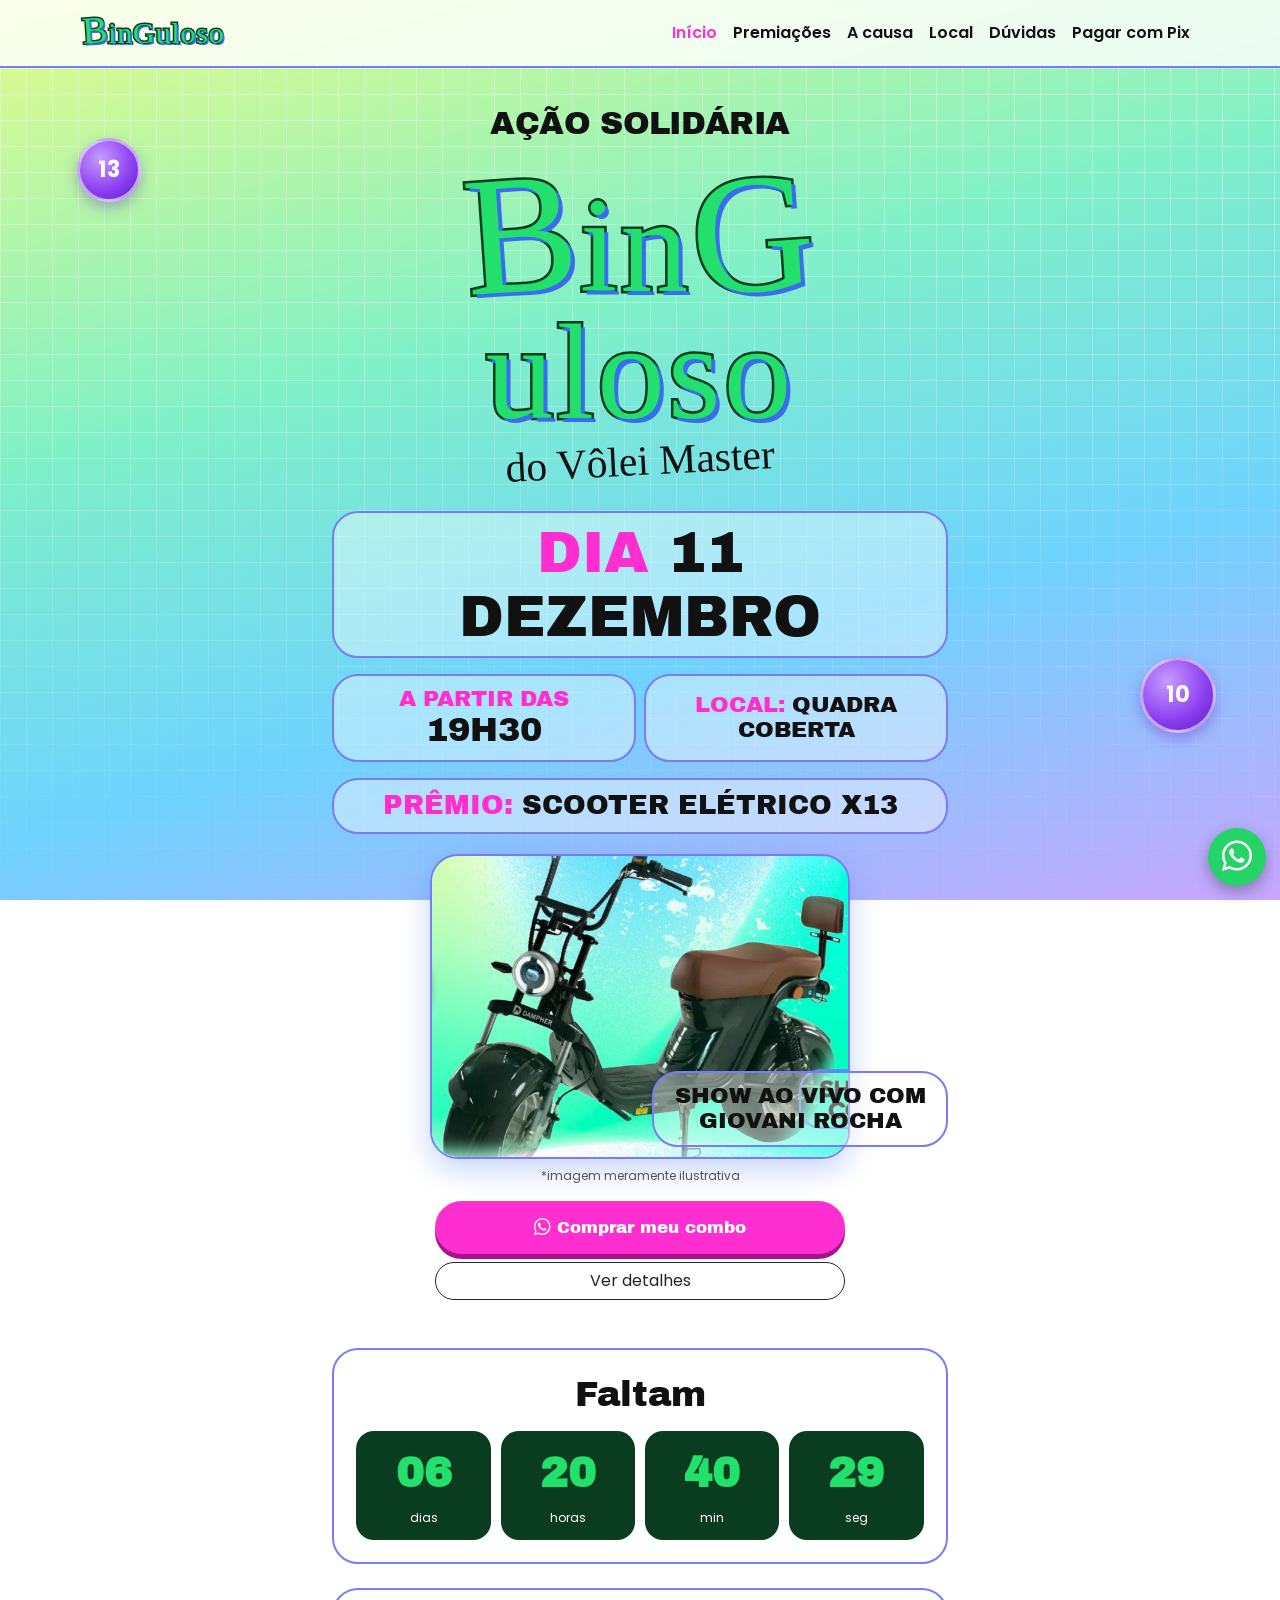
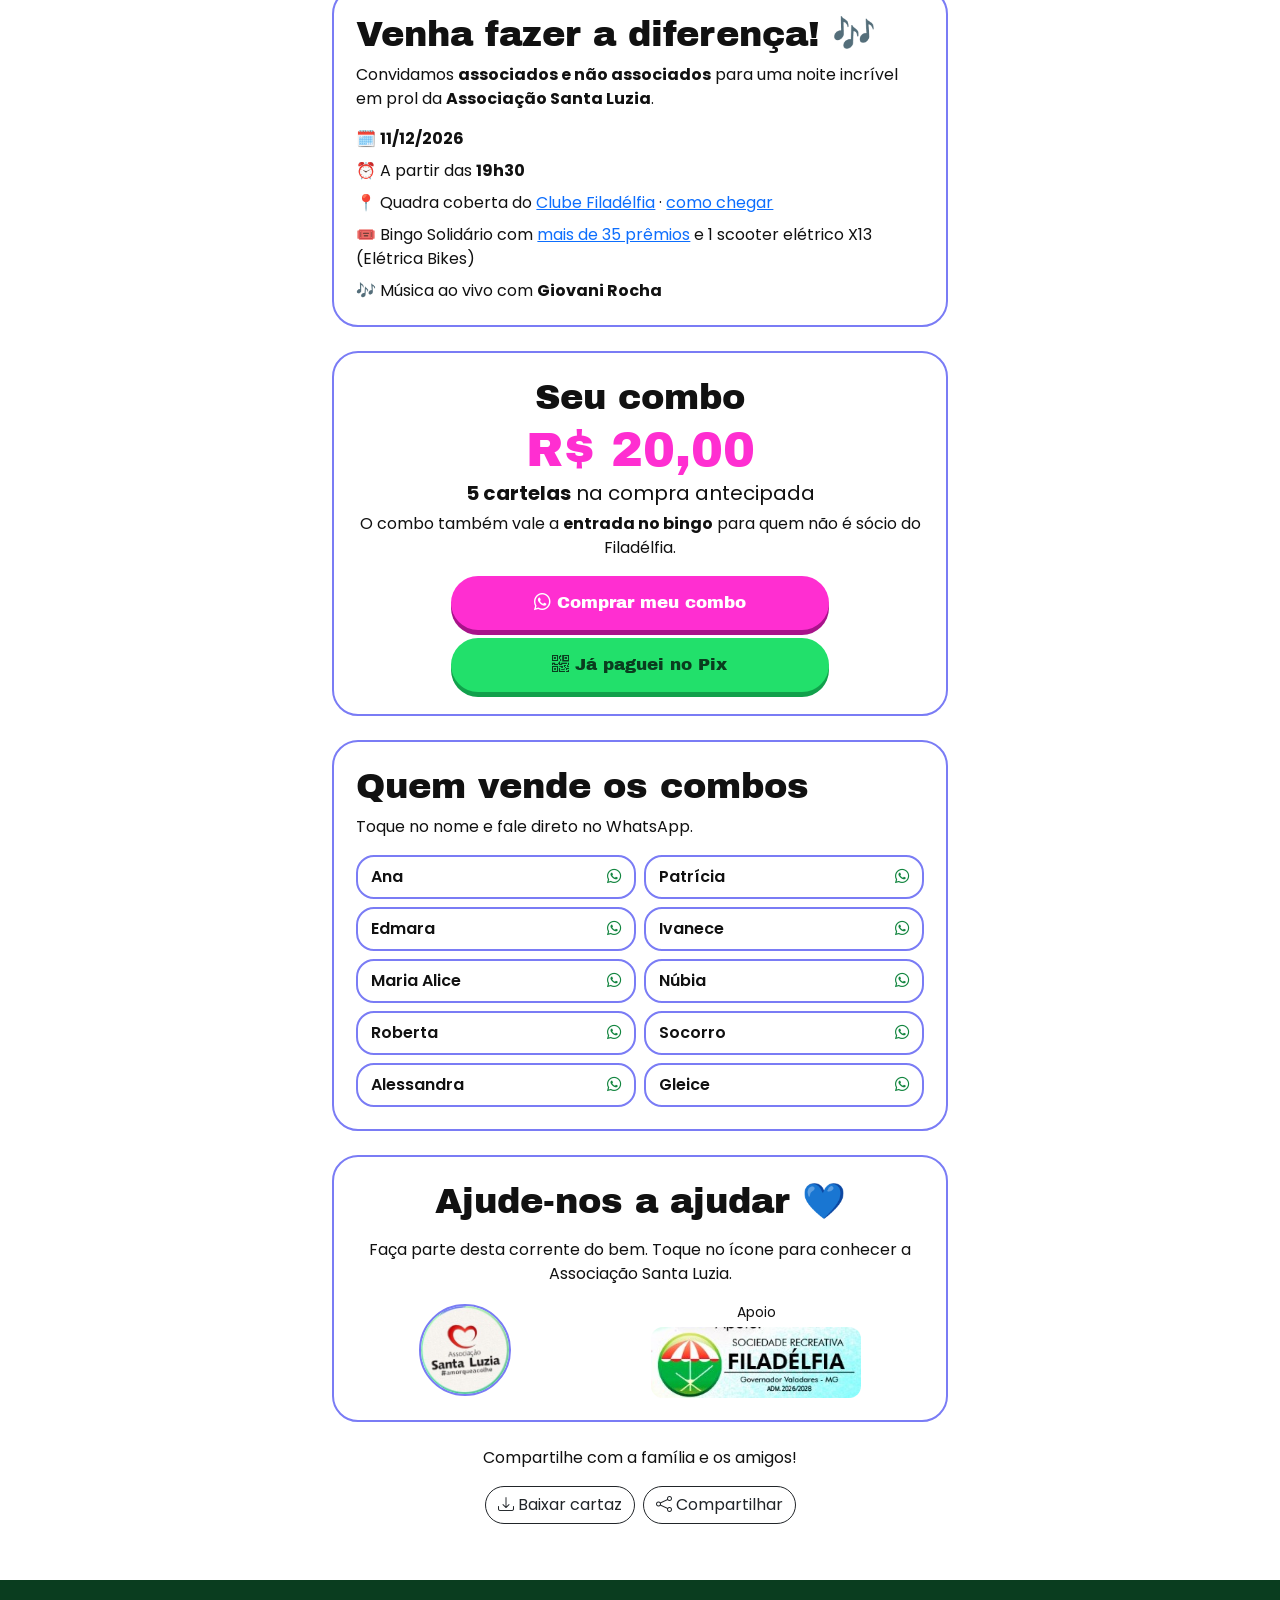
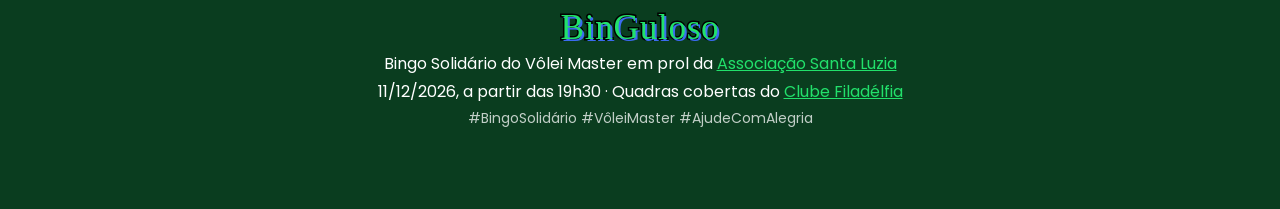
<file: index.html>
<!DOCTYPE html>
<html lang="pt-BR"><head><meta charset="utf-8"><meta name="viewport" content="width=device-width, initial-scale=1">
<title>BinGuloso do Vôlei Master – Bingo Solidário 11/12/2026</title><meta name="description" content="Bingo solidário do Vôlei Master em prol da Associação Santa Luzia. 11 de dezembro, 19h30, Clube Filadélfia, Governador Valadares.">
<meta property="og:title" content="BinGuloso do Vôlei Master – 11/12/2026"><meta property="og:description" content="Bingo solidário em prol da Associação Santa Luzia. Combo de 5 cartelas por R$ 20."><meta property="og:image" content="img/cartaz.jpg">
<meta name="theme-color" content="#22e06b">
<link rel="preconnect" href="https://fonts.googleapis.com"><link rel="preconnect" href="https://fonts.gstatic.com" crossorigin>
<link href="https://fonts.googleapis.com/css2?family=Archivo+Black&family=Chewy&family=Poppins:wght@400;500;600&display=swap" rel="stylesheet">
<link href="https://cdn.jsdelivr.net/npm/bootstrap@5.3.3/dist/css/bootstrap.min.css" rel="stylesheet">
<link href="https://cdn.jsdelivr.net/npm/bootstrap-icons@1.11.3/font/bootstrap-icons.min.css" rel="stylesheet">
<link href="css/style.css" rel="stylesheet"></head>
<body data-page="index"><div id="nav"></div>
<main>
<section class="hero">
<span class="bola" style="left:6%;top:70px" aria-hidden="true">13</span><span class="bola" style="right:5%;top:46%;width:76px;height:76px" aria-hidden="true">10</span>
<div class="container">
<div class="acao">AÇÃO SOLIDÁRIA</div>
<h1 class="marca"><span class="g">B</span>in<span class="g">G</span>uloso</h1>
<p class="vm">do Vôlei Master</p>
<div class="pill grande mb-3"><span class="r">Dia</span> 11 Dezembro</div>
<div class="row g-2 mb-3">
<div class="col-6"><div class="pill peq h-100 d-flex flex-column justify-content-center"><span class="r">A partir das</span><span style="font-size:1.5em">19h30</span></div></div>
<div class="col-6"><div class="pill peq h-100 d-flex flex-column justify-content-center"><span><span class="r">Local:</span> Quadra coberta</span></div></div></div>
<div class="pill mb-3"><span class="r">Prêmio:</span> Scooter elétrico X13</div>
<div class="scooter-box"><img src="img/scooter.jpg" alt="Scooter elétrico X13, prêmio principal do bingo" width="420" height="305">
<div class="pill peq show">Show ao vivo com Giovani Rocha</div></div>
<p class="ilustra mt-2">*imagem meramente ilustrativa</p>
<div class="d-grid gap-2 mt-3 col-sm-8 mx-auto"><a class="btn btn-bingo js-comprar" href="#" target="_blank" rel="noopener"><i class="bi bi-whatsapp"></i> Comprar meu combo</a><a class="btn btn-outline-dark rounded-pill" href="#convite">Ver detalhes</a></div>
</div></section>

<section class="container" style="max-width:640px">
<div class="card-b mb-4 text-center"><h2 class="mb-3">Faltam</h2>
<div class="contagem" id="contagem" role="timer" aria-live="off"><div><b>00</b><small>dias</small></div><div><b>00</b><small>horas</small></div><div><b>00</b><small>min</small></div><div><b>00</b><small>seg</small></div></div>
<p id="cd-fim" class="d-none fs-4 mb-0">🎉 Hoje é o grande dia! Boa sorte!</p></div>

<div class="card-b mb-4" id="convite"><h2>Venha fazer a diferença! 🎶</h2>
<p>Convidamos <strong>associados e não associados</strong> para uma noite incrível em prol da <strong>Associação Santa Luzia</strong>.</p>
<ul class="list-unstyled mb-0">
<li class="mb-2">🗓️ <strong>11/12/2026</strong></li><li class="mb-2">⏰ A partir das <strong>19h30</strong></li>
<li class="mb-2">📍 Quadra coberta do <a href="https://clubefiladelfia.com.br/" target="_blank" rel="noopener">Clube Filadélfia</a> · <a href="local.html">como chegar</a></li>
<li class="mb-2">🎟️ Bingo Solidário com <a href="premios.html">mais de 35 prêmios</a> e 1 scooter elétrico X13 (Elétrica Bikes)</li>
<li>🎶 Música ao vivo com <strong>Giovani Rocha</strong></li></ul></div>

<div class="card-b mb-4 text-center"><h2>Seu combo</h2>
<p class="preco mb-1">R$ 20,00</p><p class="fs-5 mb-1"><strong>5 cartelas</strong> na compra antecipada</p>
<p>O combo também vale a <strong>entrada no bingo</strong> para quem não é sócio do Filadélfia.</p>
<div class="d-grid gap-2 col-sm-8 mx-auto"><a class="btn btn-bingo js-comprar" href="#" target="_blank" rel="noopener"><i class="bi bi-whatsapp"></i> Comprar meu combo</a><a class="btn btn-bingo btn-verde" href="pix.html"><i class="bi bi-qr-code"></i> Já paguei no Pix</a></div></div>

<div class="card-b mb-4"><h2>Quem vende os combos</h2><p>Toque no nome e fale direto no WhatsApp.</p><div class="row g-2" id="vendedores"></div></div>

<div class="card-b mb-4 text-center"><h2 class="mb-3">Ajude-nos a ajudar 💙</h2>
<p>Faça parte desta corrente do bem. Toque no ícone para conhecer a Associação Santa Luzia.</p>
<div class="d-flex justify-content-around align-items-center flex-wrap gap-3">
<a href="https://santaluziavaladares.org/" target="_blank" rel="noopener" aria-label="Site da Associação Santa Luzia"><img class="logo-causa" src="img/santa-luzia.jpg" alt="Associação Santa Luzia, #amorqueacolhe" width="92" height="92"></a>
<div><small class="d-block mb-1">Apoio</small><a href="https://clubefiladelfia.com.br/" target="_blank" rel="noopener"><img src="img/filadelfia.jpg" alt="Sociedade Recreativa Filadélfia" class="img-fluid" style="max-width:210px;border-radius:12px"></a></div></div></div>

<div class="text-center"><p>Compartilhe com a família e os amigos!</p>
<a class="btn btn-outline-dark rounded-pill me-1 mb-2" href="img/cartaz.jpg" download><i class="bi bi-download"></i> Baixar cartaz</a>
<a class="btn btn-outline-dark rounded-pill mb-2" href="https://wa.me/?text=BinGuloso%20do%20V%C3%B4lei%20Master%20-%2011%2F12%20no%20Clube%20Filad%C3%A9lfia%20-%20combo%20de%205%20cartelas%20por%20R%24%2020!" target="_blank" rel="noopener"><i class="bi bi-share"></i> Compartilhar</a></div>
</section></main><div id="rodape"></div>
<script src="https://cdn.jsdelivr.net/npm/bootstrap@5.3.3/dist/js/bootstrap.bundle.min.js"></script>
<script src="js/main.js"></script></body></html>
</file>
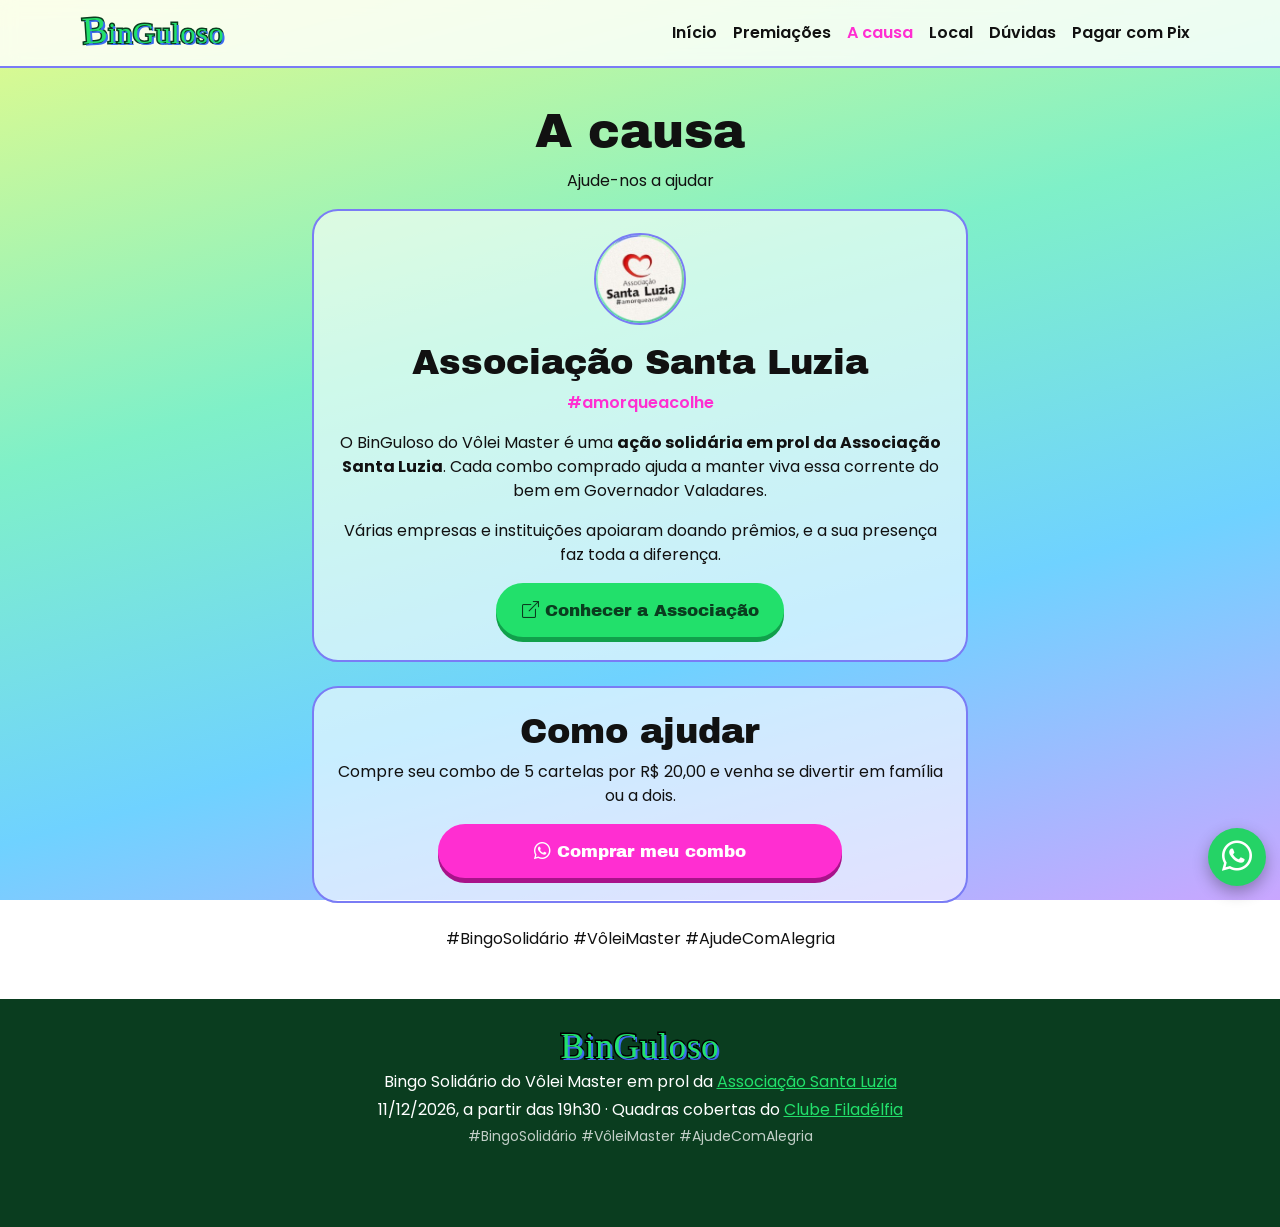
<file: causa.html>
<!DOCTYPE html>
<html lang="pt-BR"><head><meta charset="utf-8"><meta name="viewport" content="width=device-width, initial-scale=1">
<title>A causa – Associação Santa Luzia</title><meta name="description" content="Toda a renda do BinGuloso é em prol da Associação Santa Luzia, Governador Valadares.">
<meta property="og:title" content="BinGuloso do Vôlei Master – 11/12/2026"><meta property="og:description" content="Bingo solidário em prol da Associação Santa Luzia. Combo de 5 cartelas por R$ 20."><meta property="og:image" content="img/cartaz.jpg">
<meta name="theme-color" content="#22e06b">
<link rel="preconnect" href="https://fonts.googleapis.com"><link rel="preconnect" href="https://fonts.gstatic.com" crossorigin>
<link href="https://fonts.googleapis.com/css2?family=Archivo+Black&family=Chewy&family=Poppins:wght@400;500;600&display=swap" rel="stylesheet">
<link href="https://cdn.jsdelivr.net/npm/bootstrap@5.3.3/dist/css/bootstrap.min.css" rel="stylesheet">
<link href="https://cdn.jsdelivr.net/npm/bootstrap-icons@1.11.3/font/bootstrap-icons.min.css" rel="stylesheet">
<link href="css/style.css" rel="stylesheet"></head>
<body data-page="causa"><div id="nav"></div>
<main><section class="titulo"><div class="container"><h1>A causa</h1><p class="mb-0">Ajude-nos a ajudar</p></div></section>
<section class="container" style="max-width:680px"><div class="card-b text-center mb-4">
<a href="https://santaluziavaladares.org/" target="_blank" rel="noopener" aria-label="Site da Associação Santa Luzia"><img class="logo-causa mb-3" src="img/santa-luzia.jpg" alt="Associação Santa Luzia" width="92" height="92"></a>
<h2>Associação Santa Luzia</h2><p class="fw-semibold" style="color:var(--rosa)">#amorqueacolhe</p>
<p>O BinGuloso do Vôlei Master é uma <strong>ação solidária em prol da Associação Santa Luzia</strong>. Cada combo comprado ajuda a manter viva essa corrente do bem em Governador Valadares.</p>
<p>Várias empresas e instituições apoiaram doando prêmios, e a sua presença faz toda a diferença.</p>
<a class="btn btn-bingo btn-verde" href="https://santaluziavaladares.org/" target="_blank" rel="noopener"><i class="bi bi-box-arrow-up-right"></i> Conhecer a Associação</a></div>
<div class="card-b text-center mb-4"><h2>Como ajudar</h2><p>Compre seu combo de 5 cartelas por R$ 20,00 e venha se divertir em família ou a dois.</p>
<div class="d-grid col-sm-8 mx-auto"><a class="btn btn-bingo js-comprar" href="#" target="_blank" rel="noopener"><i class="bi bi-whatsapp"></i> Comprar meu combo</a></div></div>
<p class="text-center">#BingoSolidário #VôleiMaster #AjudeComAlegria</p></section></main><div id="rodape"></div>
<script src="https://cdn.jsdelivr.net/npm/bootstrap@5.3.3/dist/js/bootstrap.bundle.min.js"></script>
<script src="js/main.js"></script></body></html>
</file>
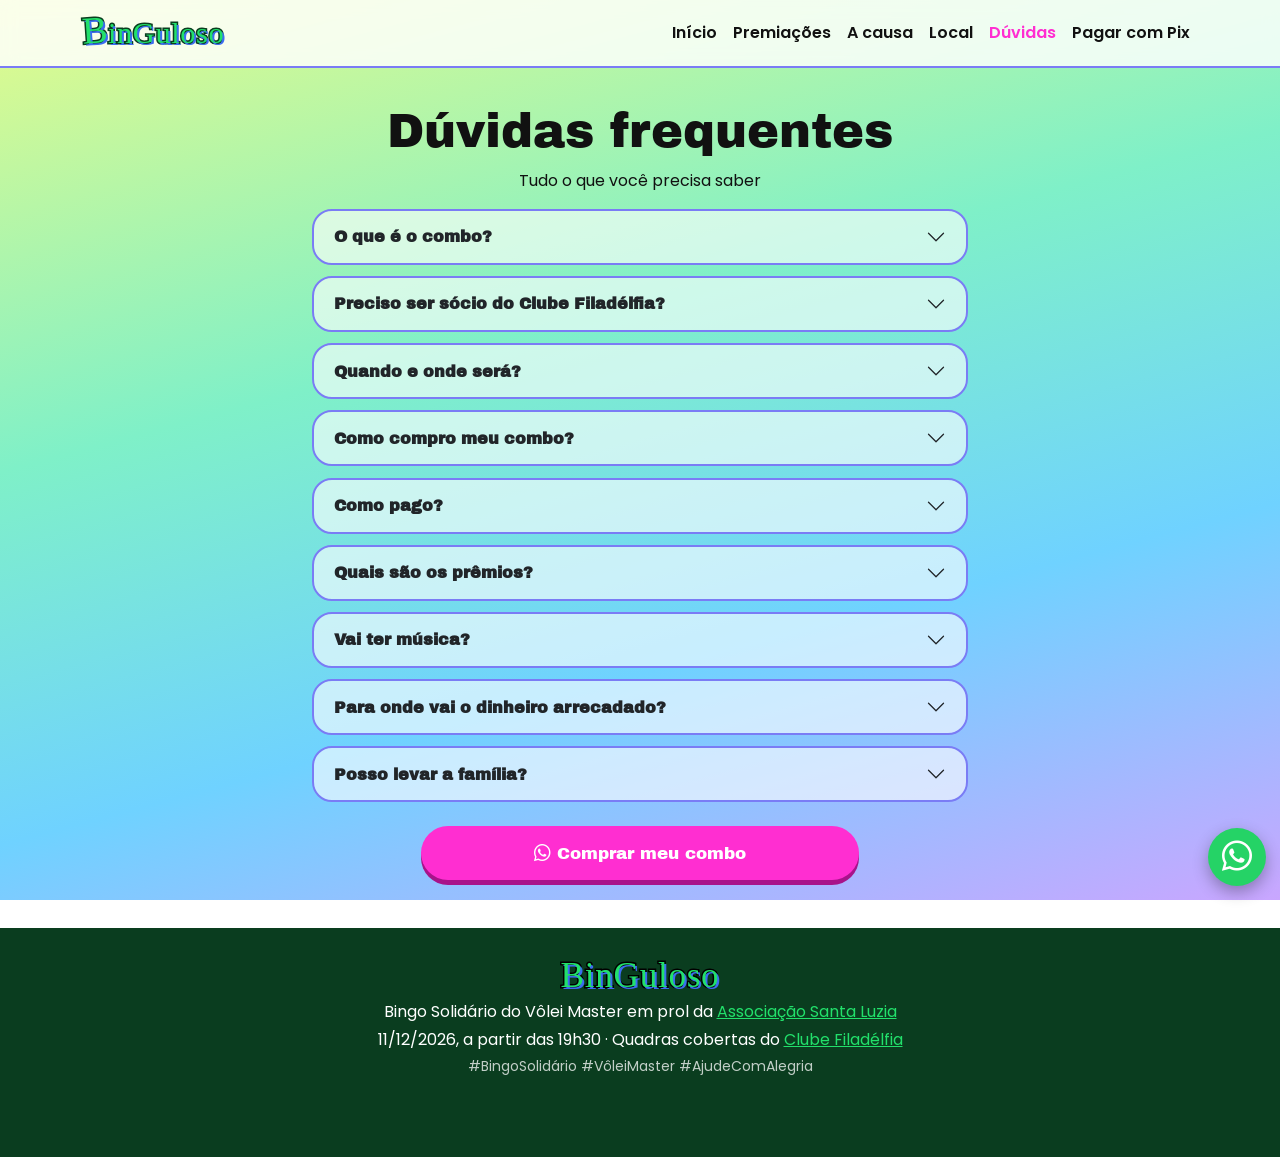
<file: faq.html>
<!DOCTYPE html>
<html lang="pt-BR"><head><meta charset="utf-8"><meta name="viewport" content="width=device-width, initial-scale=1">
<title>Dúvidas frequentes – BinGuloso</title><meta name="description" content="Perguntas e respostas sobre o bingo solidário BinGuloso do Vôlei Master.">
<meta property="og:title" content="BinGuloso do Vôlei Master – 11/12/2026"><meta property="og:description" content="Bingo solidário em prol da Associação Santa Luzia. Combo de 5 cartelas por R$ 20."><meta property="og:image" content="img/cartaz.jpg">
<meta name="theme-color" content="#22e06b">
<link rel="preconnect" href="https://fonts.googleapis.com"><link rel="preconnect" href="https://fonts.gstatic.com" crossorigin>
<link href="https://fonts.googleapis.com/css2?family=Archivo+Black&family=Chewy&family=Poppins:wght@400;500;600&display=swap" rel="stylesheet">
<link href="https://cdn.jsdelivr.net/npm/bootstrap@5.3.3/dist/css/bootstrap.min.css" rel="stylesheet">
<link href="https://cdn.jsdelivr.net/npm/bootstrap-icons@1.11.3/font/bootstrap-icons.min.css" rel="stylesheet">
<link href="css/style.css" rel="stylesheet"></head>
<body data-page="faq"><div id="nav"></div>
<main><section class="titulo"><div class="container"><h1>Dúvidas frequentes</h1><p class="mb-0">Tudo o que você precisa saber</p></div></section><section class="container" style="max-width:680px"><div class="accordion mb-4" id="faq"><div class="accordion-item"><h3 class="accordion-header"><button class="accordion-button collapsed" type="button" data-bs-toggle="collapse" data-bs-target="#q0" aria-expanded="false" aria-controls="q0">O que é o combo?</button></h3><div id="q0" class="accordion-collapse collapse" data-bs-parent="#faq"><div class="accordion-body">Cada combo traz 5 cartelas e custa R$ 20,00 na compra antecipada.</div></div></div><div class="accordion-item"><h3 class="accordion-header"><button class="accordion-button collapsed" type="button" data-bs-toggle="collapse" data-bs-target="#q1" aria-expanded="false" aria-controls="q1">Preciso ser sócio do Clube Filadélfia?</button></h3><div id="q1" class="accordion-collapse collapse" data-bs-parent="#faq"><div class="accordion-body">Não. Associados e não associados são bem-vindos. Para quem não é sócio, o combo vale como entrada no bingo.</div></div></div><div class="accordion-item"><h3 class="accordion-header"><button class="accordion-button collapsed" type="button" data-bs-toggle="collapse" data-bs-target="#q2" aria-expanded="false" aria-controls="q2">Quando e onde será?</button></h3><div id="q2" class="accordion-collapse collapse" data-bs-parent="#faq"><div class="accordion-body">Dia 11/12/2026, a partir das 19h30, na quadra coberta do Clube Filadélfia (Rua Israel Pinheiro, 1315, Governador Valadares).</div></div></div><div class="accordion-item"><h3 class="accordion-header"><button class="accordion-button collapsed" type="button" data-bs-toggle="collapse" data-bs-target="#q3" aria-expanded="false" aria-controls="q3">Como compro meu combo?</button></h3><div id="q3" class="accordion-collapse collapse" data-bs-parent="#faq"><div class="accordion-body">Chame uma das organizadoras pelo WhatsApp. Toque em “Comprar meu combo” em qualquer página.</div></div></div><div class="accordion-item"><h3 class="accordion-header"><button class="accordion-button collapsed" type="button" data-bs-toggle="collapse" data-bs-target="#q4" aria-expanded="false" aria-controls="q4">Como pago?</button></h3><div id="q4" class="accordion-collapse collapse" data-bs-parent="#faq"><div class="accordion-body">Por Pix. Depois, envie o comprovante pela página de confirmação do Pix, que já monta a mensagem para a organizadora.</div></div></div><div class="accordion-item"><h3 class="accordion-header"><button class="accordion-button collapsed" type="button" data-bs-toggle="collapse" data-bs-target="#q5" aria-expanded="false" aria-controls="q5">Quais são os prêmios?</button></h3><div id="q5" class="accordion-collapse collapse" data-bs-parent="#faq"><div class="accordion-body">O prêmio principal é um scooter elétrico X13 (Elétrica Bikes), além de mais de 35 prêmios. Veja a página de premiações.</div></div></div><div class="accordion-item"><h3 class="accordion-header"><button class="accordion-button collapsed" type="button" data-bs-toggle="collapse" data-bs-target="#q6" aria-expanded="false" aria-controls="q6">Vai ter música?</button></h3><div id="q6" class="accordion-collapse collapse" data-bs-parent="#faq"><div class="accordion-body">Sim! Show ao vivo com Giovani Rocha para animar a noite.</div></div></div><div class="accordion-item"><h3 class="accordion-header"><button class="accordion-button collapsed" type="button" data-bs-toggle="collapse" data-bs-target="#q7" aria-expanded="false" aria-controls="q7">Para onde vai o dinheiro arrecadado?</button></h3><div id="q7" class="accordion-collapse collapse" data-bs-parent="#faq"><div class="accordion-body">A ação é em prol da Associação Santa Luzia.</div></div></div><div class="accordion-item"><h3 class="accordion-header"><button class="accordion-button collapsed" type="button" data-bs-toggle="collapse" data-bs-target="#q8" aria-expanded="false" aria-controls="q8">Posso levar a família?</button></h3><div id="q8" class="accordion-collapse collapse" data-bs-parent="#faq"><div class="accordion-body">O convite é aberto a todos. Para dúvidas sobre crianças ou grupos, fale com uma das organizadoras no WhatsApp.</div></div></div></div><div class="d-grid col-sm-8 mx-auto"><a class="btn btn-bingo js-comprar" href="#" target="_blank" rel="noopener"><i class="bi bi-whatsapp"></i> Comprar meu combo</a></div></section></main><div id="rodape"></div>
<script src="https://cdn.jsdelivr.net/npm/bootstrap@5.3.3/dist/js/bootstrap.bundle.min.js"></script>
<script src="js/main.js"></script></body></html>
</file>
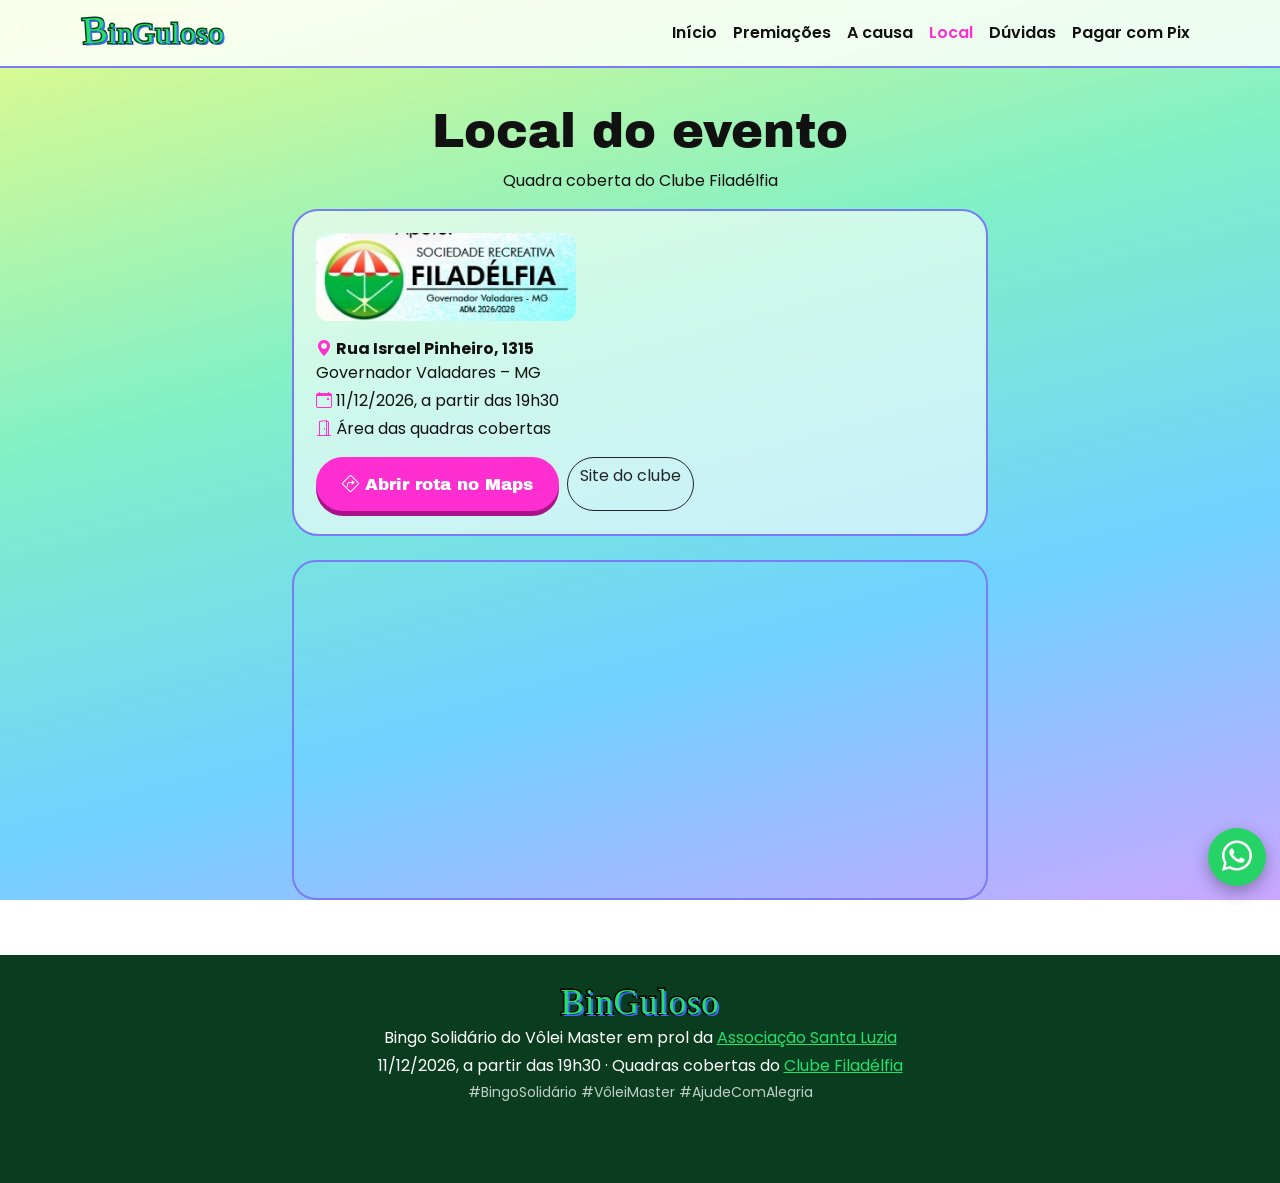
<file: local.html>
<!DOCTYPE html>
<html lang="pt-BR"><head><meta charset="utf-8"><meta name="viewport" content="width=device-width, initial-scale=1">
<title>Local do evento – Clube Filadélfia</title><meta name="description" content="Bingo no Clube Filadélfia, Rua Israel Pinheiro 1315, Governador Valadares. Veja o mapa.">
<meta property="og:title" content="BinGuloso do Vôlei Master – 11/12/2026"><meta property="og:description" content="Bingo solidário em prol da Associação Santa Luzia. Combo de 5 cartelas por R$ 20."><meta property="og:image" content="img/cartaz.jpg">
<meta name="theme-color" content="#22e06b">
<link rel="preconnect" href="https://fonts.googleapis.com"><link rel="preconnect" href="https://fonts.gstatic.com" crossorigin>
<link href="https://fonts.googleapis.com/css2?family=Archivo+Black&family=Chewy&family=Poppins:wght@400;500;600&display=swap" rel="stylesheet">
<link href="https://cdn.jsdelivr.net/npm/bootstrap@5.3.3/dist/css/bootstrap.min.css" rel="stylesheet">
<link href="https://cdn.jsdelivr.net/npm/bootstrap-icons@1.11.3/font/bootstrap-icons.min.css" rel="stylesheet">
<link href="css/style.css" rel="stylesheet"></head>
<body data-page="local"><div id="nav"></div>
<main><section class="titulo"><div class="container"><h1>Local do evento</h1><p class="mb-0">Quadra coberta do Clube Filadélfia</p></div></section>
<section class="container" style="max-width:720px"><div class="card-b mb-4">
<img src="img/filadelfia.jpg" class="img-fluid mb-3" style="border-radius:12px;max-width:260px" alt="Sociedade Recreativa Filadélfia">
<p class="mb-1"><i class="bi bi-geo-alt-fill" style="color:var(--rosa)"></i> <strong>Rua Israel Pinheiro, 1315</strong><br>Governador Valadares – MG</p>
<p class="mb-1"><i class="bi bi-calendar-event" style="color:var(--rosa)"></i> 11/12/2026, a partir das 19h30</p>
<p><i class="bi bi-door-open" style="color:var(--rosa)"></i> Área das quadras cobertas</p>
<div class="d-grid gap-2 d-sm-flex"><a class="btn btn-bingo" href="https://www.google.com/maps/search/?api=1&query=Rua+Israel+Pinheiro+1315+Governador+Valadares+MG" target="_blank" rel="noopener"><i class="bi bi-sign-turn-right"></i> Abrir rota no Maps</a>
<a class="btn btn-outline-dark rounded-pill" href="https://clubefiladelfia.com.br/" target="_blank" rel="noopener">Site do clube</a></div></div>
<iframe class="mapa" title="Mapa do Clube Filadélfia" loading="lazy" referrerpolicy="no-referrer-when-downgrade" src="https://www.google.com/maps?q=Rua+Israel+Pinheiro+1315+Governador+Valadares+MG&output=embed"></iframe></section></main><div id="rodape"></div>
<script src="https://cdn.jsdelivr.net/npm/bootstrap@5.3.3/dist/js/bootstrap.bundle.min.js"></script>
<script src="js/main.js"></script></body></html>
</file>
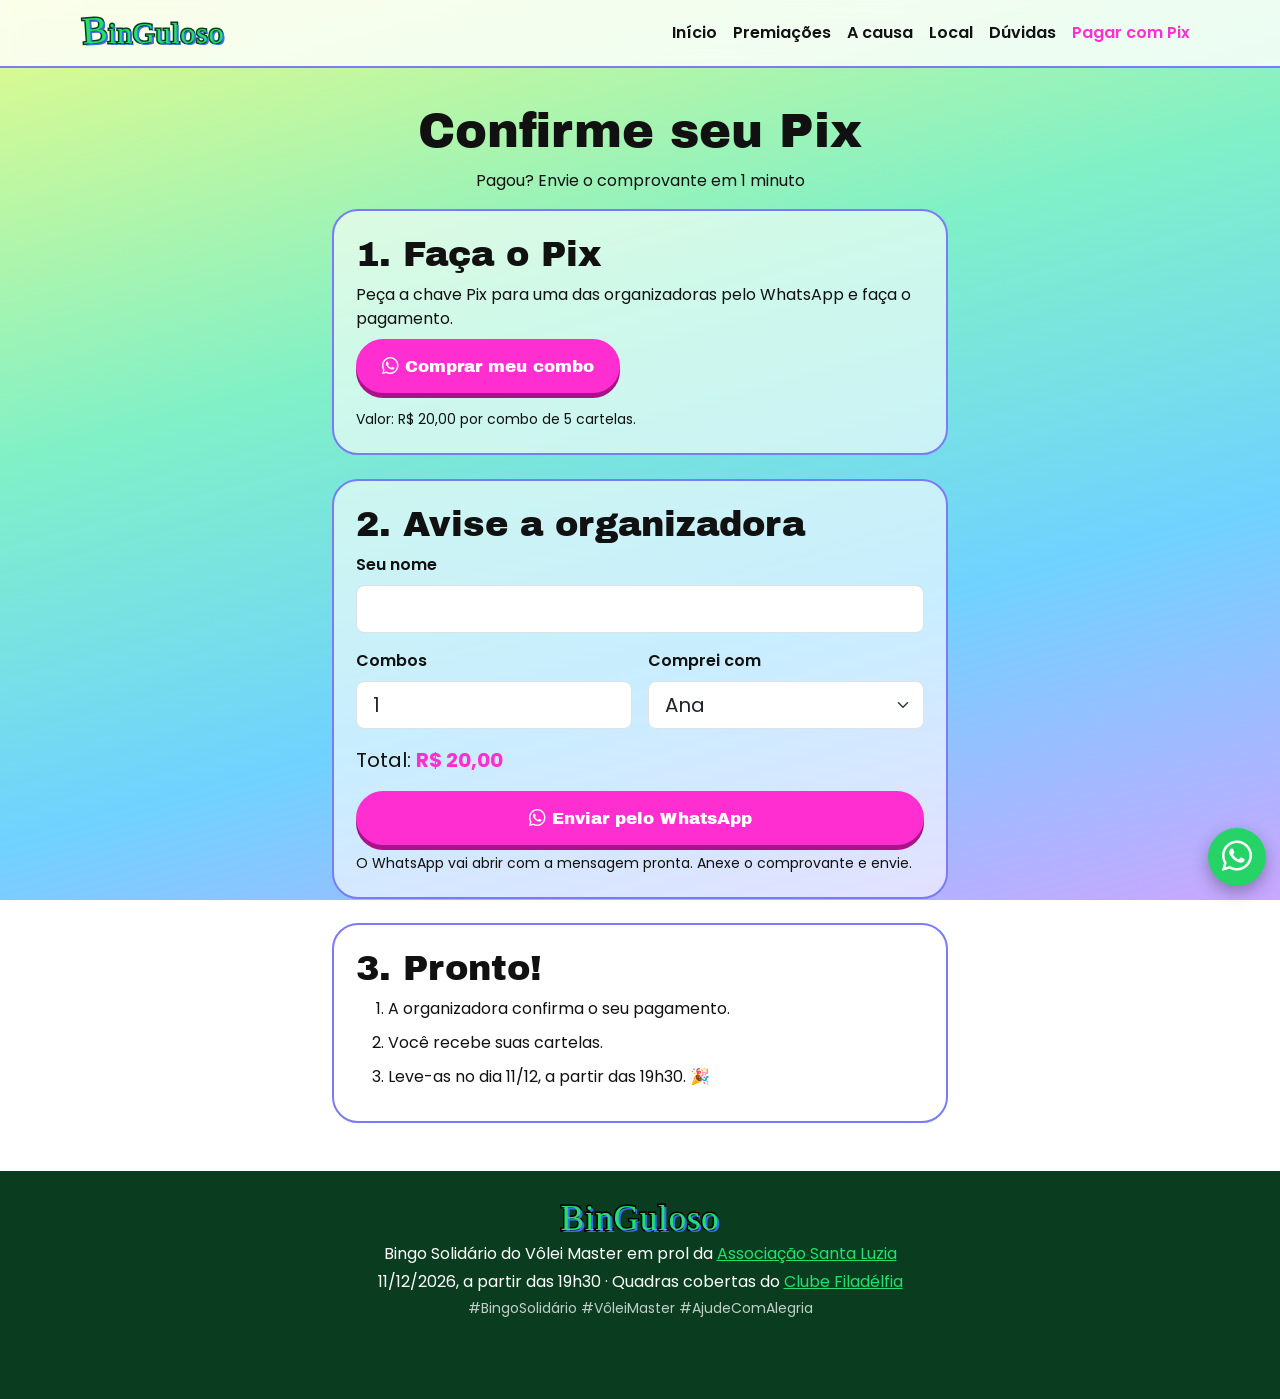
<file: pix.html>
<!DOCTYPE html>
<html lang="pt-BR"><head><meta charset="utf-8"><meta name="viewport" content="width=device-width, initial-scale=1">
<title>Confirmação de pagamento Pix – BinGuloso</title><meta name="description" content="Pagou seu combo no Pix? Envie o comprovante pelo WhatsApp.">
<meta property="og:title" content="BinGuloso do Vôlei Master – 11/12/2026"><meta property="og:description" content="Bingo solidário em prol da Associação Santa Luzia. Combo de 5 cartelas por R$ 20."><meta property="og:image" content="img/cartaz.jpg">
<meta name="theme-color" content="#22e06b">
<link rel="preconnect" href="https://fonts.googleapis.com"><link rel="preconnect" href="https://fonts.gstatic.com" crossorigin>
<link href="https://fonts.googleapis.com/css2?family=Archivo+Black&family=Chewy&family=Poppins:wght@400;500;600&display=swap" rel="stylesheet">
<link href="https://cdn.jsdelivr.net/npm/bootstrap@5.3.3/dist/css/bootstrap.min.css" rel="stylesheet">
<link href="https://cdn.jsdelivr.net/npm/bootstrap-icons@1.11.3/font/bootstrap-icons.min.css" rel="stylesheet">
<link href="css/style.css" rel="stylesheet"></head>
<body data-page="pix"><div id="nav"></div>
<main><section class="titulo"><div class="container"><h1>Confirme seu Pix</h1><p class="mb-0">Pagou? Envie o comprovante em 1 minuto</p></div></section>
<section class="container" style="max-width:640px">
<div class="card-b mb-4"><h2>1. Faça o Pix</h2>
<div id="pix-com" class="d-none"><p class="mb-1">Chave Pix:</p><div class="pixchave mb-2" id="pix-chave"></div><p class="small mb-2">Favorecido: <span id="pix-fav"></span></p>
<button class="btn btn-bingo btn-verde" id="copiar" type="button"><i class="bi bi-clipboard"></i> Copiar chave Pix</button></div>
<div id="pix-sem"><p class="mb-2">Peça a chave Pix para uma das organizadoras pelo WhatsApp e faça o pagamento.</p><a class="btn btn-bingo js-comprar" href="#" target="_blank" rel="noopener"><i class="bi bi-whatsapp"></i> Comprar meu combo</a></div>
<p class="small mt-3 mb-0">Valor: R$ 20,00 por combo de 5 cartelas.</p></div>
<div class="card-b mb-4"><h2>2. Avise a organizadora</h2>
<form id="form-pix"><div class="mb-3"><label class="form-label fw-semibold" for="f-nome">Seu nome</label><input class="form-control form-control-lg" id="f-nome" required autocomplete="name"></div>
<div class="row g-3 mb-3"><div class="col-6"><label class="form-label fw-semibold" for="f-qtd">Combos</label><input class="form-control form-control-lg" id="f-qtd" type="number" min="1" max="50" value="1" inputmode="numeric" required></div>
<div class="col-6"><label class="form-label fw-semibold" for="f-vend">Comprei com</label><select class="form-select form-select-lg" id="f-vend"></select></div></div>
<p class="fs-5">Total: <strong id="f-total" style="color:var(--rosa)">R$ 20,00</strong></p>
<button class="btn btn-bingo w-100" type="submit"><i class="bi bi-whatsapp"></i> Enviar pelo WhatsApp</button>
<p class="small mt-2 mb-0">O WhatsApp vai abrir com a mensagem pronta. Anexe o comprovante e envie.</p></form></div>
<div class="card-b"><h2>3. Pronto!</h2><ol class="passos mb-0"><li>A organizadora confirma o seu pagamento.</li><li>Você recebe suas cartelas.</li><li>Leve-as no dia 11/12, a partir das 19h30. 🎉</li></ol></div></section></main><div id="rodape"></div>
<script src="https://cdn.jsdelivr.net/npm/bootstrap@5.3.3/dist/js/bootstrap.bundle.min.js"></script>
<script src="js/main.js"></script></body></html>
</file>
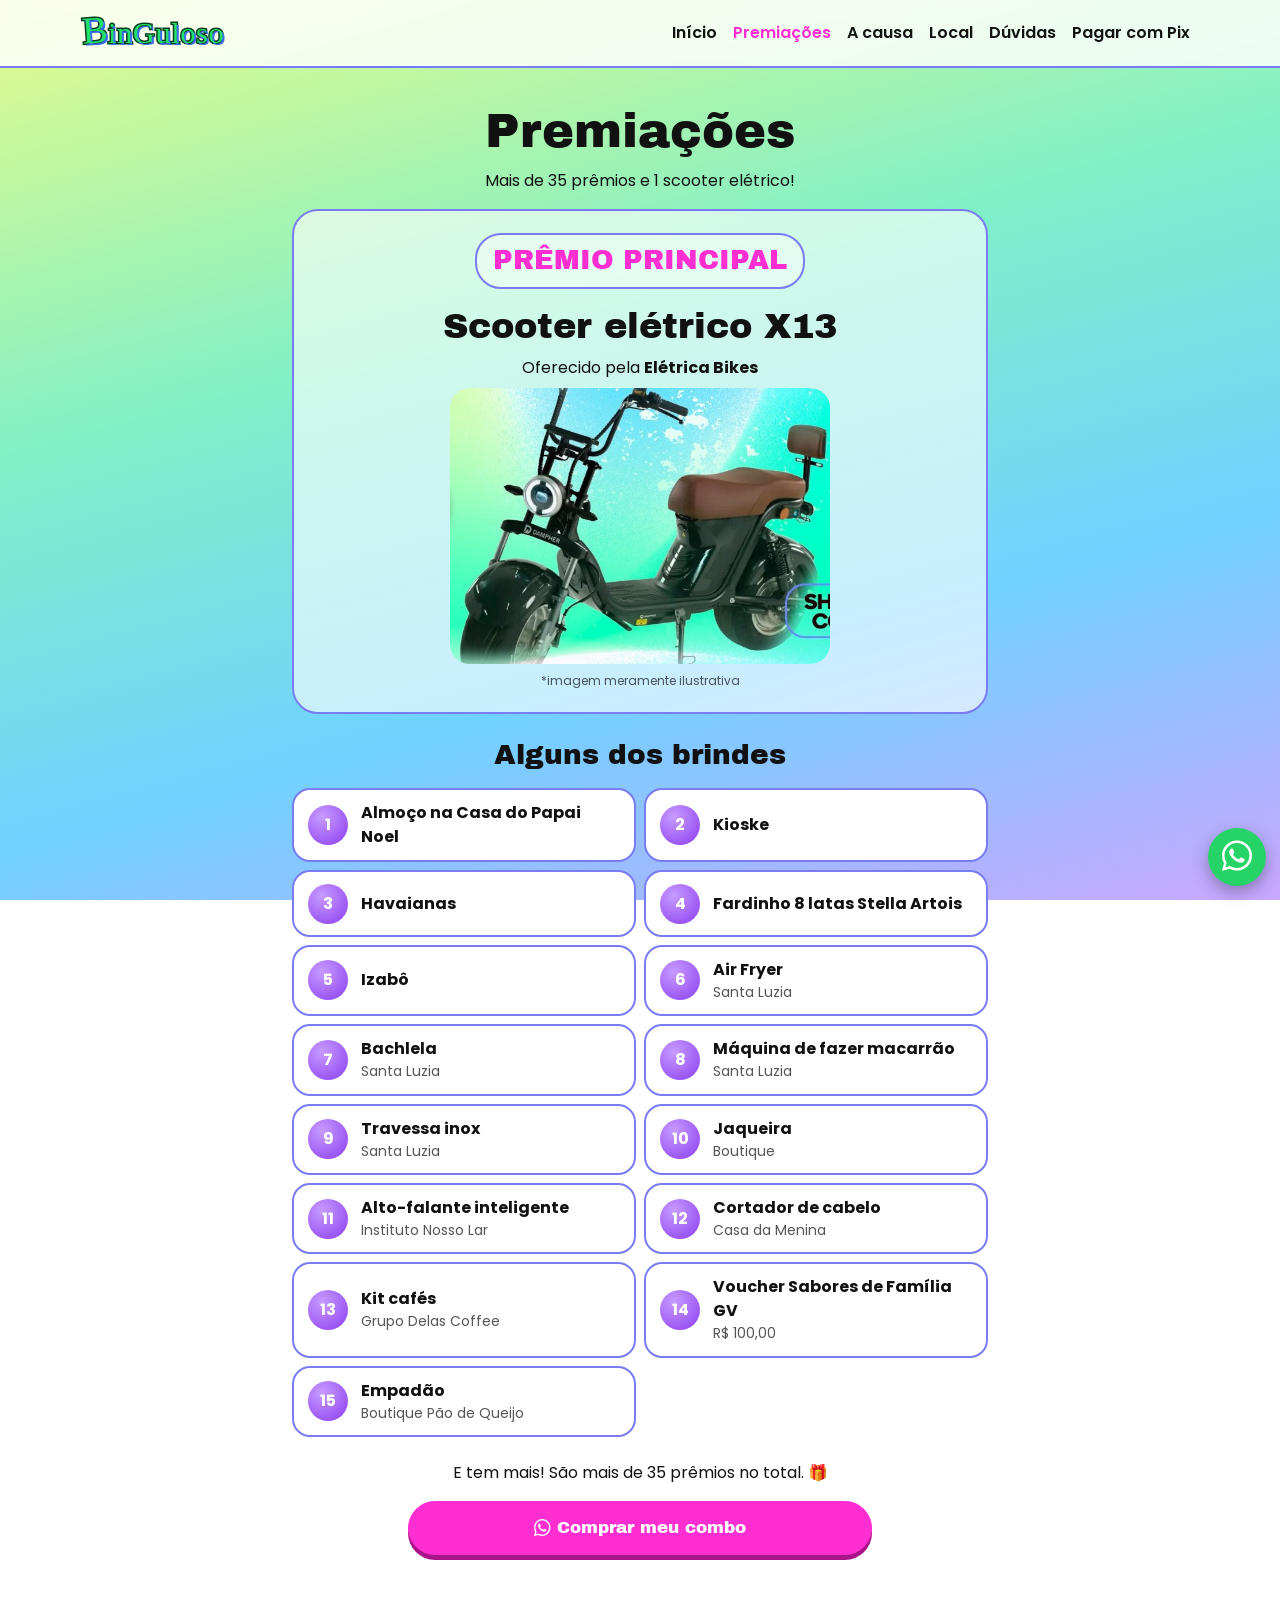
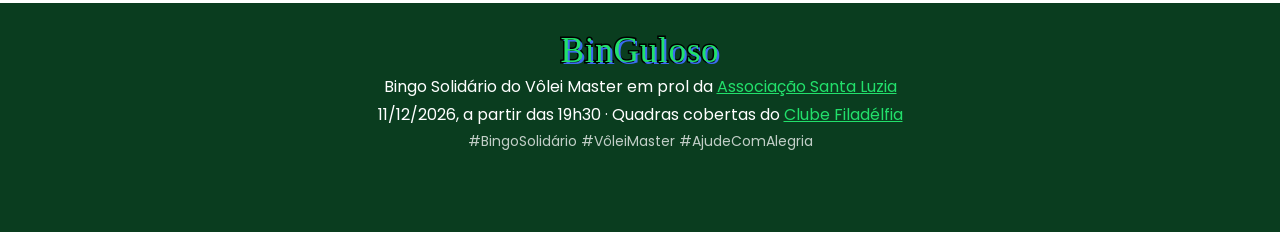
<file: premios.html>
<!DOCTYPE html>
<html lang="pt-BR"><head><meta charset="utf-8"><meta name="viewport" content="width=device-width, initial-scale=1">
<title>Premiações – BinGuloso do Vôlei Master</title><meta name="description" content="Scooter elétrico X13 e mais de 35 prêmios no bingo solidário de 11/12/2026.">
<meta property="og:title" content="BinGuloso do Vôlei Master – 11/12/2026"><meta property="og:description" content="Bingo solidário em prol da Associação Santa Luzia. Combo de 5 cartelas por R$ 20."><meta property="og:image" content="img/cartaz.jpg">
<meta name="theme-color" content="#22e06b">
<link rel="preconnect" href="https://fonts.googleapis.com"><link rel="preconnect" href="https://fonts.gstatic.com" crossorigin>
<link href="https://fonts.googleapis.com/css2?family=Archivo+Black&family=Chewy&family=Poppins:wght@400;500;600&display=swap" rel="stylesheet">
<link href="https://cdn.jsdelivr.net/npm/bootstrap@5.3.3/dist/css/bootstrap.min.css" rel="stylesheet">
<link href="https://cdn.jsdelivr.net/npm/bootstrap-icons@1.11.3/font/bootstrap-icons.min.css" rel="stylesheet">
<link href="css/style.css" rel="stylesheet"></head>
<body data-page="premios"><div id="nav"></div>
<main><section class="titulo"><div class="container"><h1>Premiações</h1><p class="mb-0">Mais de 35 prêmios e 1 scooter elétrico!</p></div></section>
<section class="container" style="max-width:720px">
<div class="card-b text-center mb-4"><span class="pill d-inline-block mb-3"><span class="r">Prêmio principal</span></span>
<h2>Scooter elétrico X13</h2><p class="mb-2">Oferecido pela <strong>Elétrica Bikes</strong></p>
<img src="img/scooter.jpg" class="img-fluid" style="border-radius:20px;max-width:380px" alt="Scooter elétrico X13" loading="lazy"><p class="ilustra mt-2 mb-0">*imagem meramente ilustrativa</p></div>
<h2 class="mb-3 text-center fs-3">Alguns dos brindes</h2><div class="row g-2 mb-4"><div class="col-12 col-sm-6"><div class="premio"><span class="n">1</span><div><strong>Almoço na Casa do Papai Noel</strong></div></div></div><div class="col-12 col-sm-6"><div class="premio"><span class="n">2</span><div><strong>Kioske</strong></div></div></div><div class="col-12 col-sm-6"><div class="premio"><span class="n">3</span><div><strong>Havaianas</strong></div></div></div><div class="col-12 col-sm-6"><div class="premio"><span class="n">4</span><div><strong>Fardinho 8 latas Stella Artois</strong></div></div></div><div class="col-12 col-sm-6"><div class="premio"><span class="n">5</span><div><strong>Izabô</strong></div></div></div><div class="col-12 col-sm-6"><div class="premio"><span class="n">6</span><div><strong>Air Fryer</strong><small>Santa Luzia</small></div></div></div><div class="col-12 col-sm-6"><div class="premio"><span class="n">7</span><div><strong>Bachlela</strong><small>Santa Luzia</small></div></div></div><div class="col-12 col-sm-6"><div class="premio"><span class="n">8</span><div><strong>Máquina de fazer macarrão</strong><small>Santa Luzia</small></div></div></div><div class="col-12 col-sm-6"><div class="premio"><span class="n">9</span><div><strong>Travessa inox</strong><small>Santa Luzia</small></div></div></div><div class="col-12 col-sm-6"><div class="premio"><span class="n">10</span><div><strong>Jaqueira</strong><small>Boutique</small></div></div></div><div class="col-12 col-sm-6"><div class="premio"><span class="n">11</span><div><strong>Alto-falante inteligente</strong><small>Instituto Nosso Lar</small></div></div></div><div class="col-12 col-sm-6"><div class="premio"><span class="n">12</span><div><strong>Cortador de cabelo</strong><small>Casa da Menina</small></div></div></div><div class="col-12 col-sm-6"><div class="premio"><span class="n">13</span><div><strong>Kit cafés</strong><small>Grupo Delas Coffee</small></div></div></div><div class="col-12 col-sm-6"><div class="premio"><span class="n">14</span><div><strong>Voucher Sabores de Família GV</strong><small>R$ 100,00</small></div></div></div><div class="col-12 col-sm-6"><div class="premio"><span class="n">15</span><div><strong>Empadão</strong><small>Boutique Pão de Queijo</small></div></div></div></div>
<p class="text-center">E tem mais! São mais de 35 prêmios no total. 🎁</p>
<div class="d-grid col-sm-8 mx-auto"><a class="btn btn-bingo js-comprar" href="#" target="_blank" rel="noopener"><i class="bi bi-whatsapp"></i> Comprar meu combo</a></div></section></main><div id="rodape"></div>
<script src="https://cdn.jsdelivr.net/npm/bootstrap@5.3.3/dist/js/bootstrap.bundle.min.js"></script>
<script src="js/main.js"></script></body></html>
</file>
<file: css/style.css>
:root{--verde:#22e06b;--verde-esc:#0a3d1f;--rosa:#ff2ed1;--roxo:#8b3df0;--azul:#3b6cf0;--ciano:#6fd2ff;--lima:#e6fb8a;--tinta:#111;--borda:#7a7cf5}
html{scroll-behavior:smooth}
body{font-family:'Poppins',system-ui,sans-serif;color:var(--tinta);min-height:100vh;
background:linear-gradient(165deg,var(--lima) 0%,#7ff0c8 38%,var(--ciano) 68%,#c9a6ff 100%);background-attachment:fixed}
h1,h2,h3,.pill,.btn-bingo,.navbar-brand{font-family:'Archivo Black','Poppins',sans-serif}
.marca{font-family:'Chewy',cursive;color:var(--verde);-webkit-text-stroke:5px var(--verde-esc);paint-order:stroke fill;text-shadow:4px 4px 0 var(--azul);letter-spacing:.02em;line-height:.9;margin:0}
.marca .g{font-size:1.25em;display:inline-block;transform:rotate(-4deg)}
.navbar{background:rgba(255,255,255,.82);backdrop-filter:blur(8px);border-bottom:2px solid var(--borda)}
.navbar-brand{font-size:1.5rem}.navbar-brand .marca{-webkit-text-stroke:3px var(--verde-esc);text-shadow:2px 2px 0 var(--azul);font-size:1.9rem}
.nav-link{font-weight:600;color:var(--tinta)}.nav-link.active{color:var(--rosa)!important}
.hero{position:relative;overflow:hidden;padding:2rem 0 3rem;text-align:center}
.hero::before{content:"";position:absolute;inset:0;background-image:linear-gradient(rgba(255,255,255,.35) 1px,transparent 1px),linear-gradient(90deg,rgba(255,255,255,.35) 1px,transparent 1px);background-size:26px 26px;-webkit-mask-image:linear-gradient(180deg,#000,transparent 70%);mask-image:linear-gradient(180deg,#000,transparent 70%);pointer-events:none}
.hero .container{position:relative;max-width:640px}
.acao{font-family:'Archivo Black';font-size:clamp(1.3rem,6vw,2rem);letter-spacing:-.02em}
.hero .marca{font-size:clamp(4rem,23vw,8.5rem);margin:.6rem 0 0}
.vm{font-family:'Chewy';font-size:clamp(1.6rem,8vw,2.6rem);transform:rotate(-3deg);margin:-.2rem 0 1.2rem}
.pill{border:2px solid var(--borda);border-radius:26px;background:rgba(255,255,255,.4);padding:.7rem 1rem;line-height:1.1;font-size:clamp(1.05rem,5vw,1.7rem);text-transform:uppercase}
.pill .r{color:var(--rosa)}.pill.grande{font-size:clamp(2rem,11vw,3.6rem);padding:.5rem 1rem}
.pill.peq{font-size:clamp(.95rem,4.2vw,1.4rem)}
.bola{position:absolute;width:64px;height:64px;border-radius:50%;background:radial-gradient(circle at 35% 30%,#c79bff,var(--roxo) 60%,#5a1fc0);color:#fff;display:flex;align-items:center;justify-content:center;font-weight:700;font-size:1.4rem;border:3px solid rgba(255,255,255,.55);box-shadow:0 6px 14px rgba(90,31,192,.35)}
.scooter-box{position:relative;margin-top:1.2rem}
.scooter-box img{width:100%;max-width:420px;border-radius:28px;border:2px solid var(--borda);box-shadow:0 10px 30px rgba(59,108,240,.3)}
.show{position:absolute;right:0;bottom:12px;max-width:48%;font-size:.95rem}
.ilustra{font-size:.75rem;opacity:.7}
.btn-bingo{background:var(--rosa);color:#fff;border:0;border-radius:999px;padding:.9rem 1.6rem;font-size:1.05rem;box-shadow:0 5px 0 #a8138a;transition:transform .1s}
.btn-bingo:hover,.btn-bingo:focus{color:#fff;background:#e61fbe;transform:translateY(2px);box-shadow:0 3px 0 #a8138a}
.btn-verde{background:var(--verde);color:var(--verde-esc);box-shadow:0 5px 0 #11a04b}.btn-verde:hover{background:#1bd062;color:var(--verde-esc);box-shadow:0 3px 0 #11a04b}
.card-b{background:rgba(255,255,255,.62);border:2px solid var(--borda);border-radius:26px;padding:1.4rem}
.card-b h2,.titulo h1{font-size:clamp(1.5rem,6vw,2.2rem)}
.titulo{padding:2.2rem 0 1rem;text-align:center}.titulo h1{font-size:clamp(1.8rem,8vw,3rem)}
.contagem{display:grid;grid-template-columns:repeat(4,1fr);gap:.6rem;text-align:center}
.contagem div{background:var(--verde-esc);color:#fff;border-radius:18px;padding:.7rem 0}
.contagem b{display:block;font-family:'Archivo Black';font-size:clamp(1.6rem,9vw,2.6rem);color:var(--verde)}
.contagem small{font-size:.75rem}
.preco{font-family:'Archivo Black';font-size:3rem;color:var(--rosa);line-height:1}
.vend{display:flex;justify-content:space-between;align-items:center;gap:.5rem;background:#fff;border:2px solid var(--borda);border-radius:18px;padding:.5rem .8rem;text-decoration:none;color:var(--tinta);font-weight:600}
.vend:hover{border-color:var(--rosa);color:var(--tinta)}.vend span{color:#12853f;font-weight:500;font-size:.9rem}
.logo-causa{width:92px;height:92px;border-radius:50%;border:2px solid var(--borda);background:#fff;object-fit:cover;transition:transform .15s}
a:hover .logo-causa{transform:scale(1.06)}
.premio{display:flex;gap:.8rem;align-items:center;background:#fff;border:2px solid var(--borda);border-radius:18px;padding:.7rem .9rem;height:100%}
.premio .n{flex:0 0 40px;height:40px;border-radius:50%;background:radial-gradient(circle at 35% 30%,#c79bff,var(--roxo));color:#fff;display:flex;align-items:center;justify-content:center;font-weight:700}
.premio small{display:block;color:#555}
.accordion{--bs-accordion-bg:transparent;--bs-accordion-border-color:var(--borda);--bs-accordion-active-bg:#fff;--bs-accordion-active-color:var(--tinta)}
.accordion-item{background:rgba(255,255,255,.62);border:2px solid var(--borda)!important;border-radius:20px!important;margin-bottom:.7rem;overflow:hidden}
.accordion-button{font-weight:600;background:transparent}.accordion-button:focus{box-shadow:0 0 0 .2rem rgba(255,46,209,.3)}
.mapa{width:100%;height:340px;border:2px solid var(--borda);border-radius:24px}
.zap{position:fixed;right:14px;bottom:14px;z-index:1030;width:58px;height:58px;border-radius:50%;background:#25d366;color:#fff;display:flex;align-items:center;justify-content:center;font-size:1.9rem;box-shadow:0 6px 16px rgba(0,0,0,.3);text-decoration:none}
.zap:hover{color:#fff;background:#1ebe5a}
footer{background:var(--verde-esc);color:#fff;padding:2rem 0 5rem;margin-top:3rem}footer a{color:var(--verde)}
footer .marca{font-size:2.2rem;-webkit-text-stroke:3px #000;text-shadow:2px 2px 0 var(--azul)}
.passos li{margin-bottom:.6rem}
.pixchave{word-break:break-all;background:#fff;border:2px dashed var(--rosa);border-radius:16px;padding:.8rem;font-weight:600}
a:focus-visible,button:focus-visible,input:focus-visible,select:focus-visible{outline:3px solid var(--rosa);outline-offset:2px}
@media(prefers-reduced-motion:reduce){*{transition:none!important;scroll-behavior:auto!important}}
@media(max-width:575px){body{background-attachment:scroll}}
</file>
